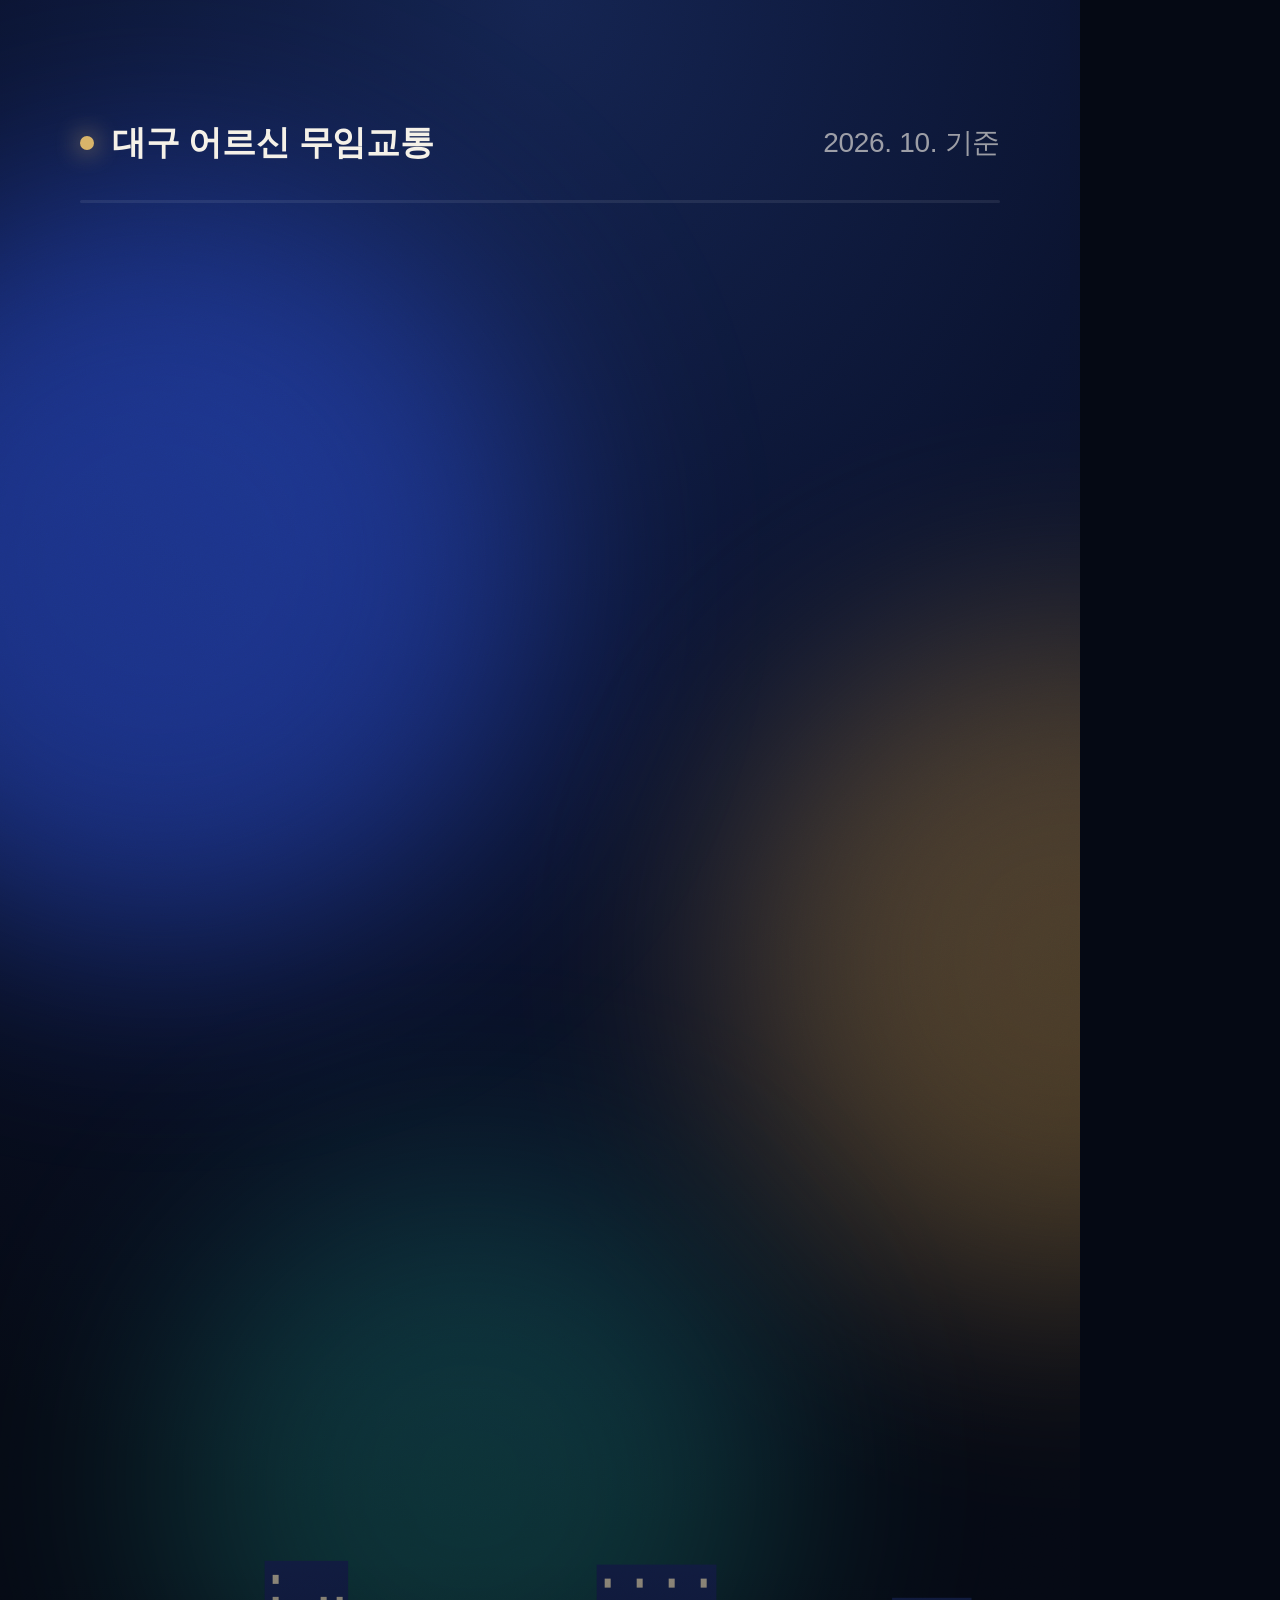
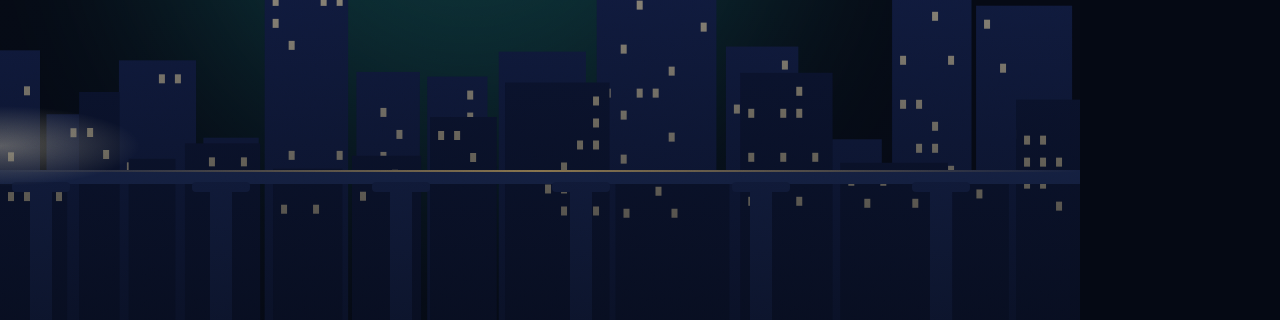
<file: shorts/daegu_senior_metro_premium/scene.html>
<!doctype html>
<html lang="ko">
<head>
<meta charset="utf-8">
<title>대구 어르신 무임교통 쇼츠</title>
<style>
  :root {
    --ink: #f5f1e8;
    --muted: rgba(245, 241, 232, .62);
    --gold: #d8b46a;
    --gold2: #f3dfa8;
    --blue: #6ea8ff;
    --teal: #5fd3c0;
    --rose: #ff8a7a;
    --glass: rgba(255, 255, 255, .06);
    --line: rgba(255, 255, 255, .14);
  }
  * { box-sizing: border-box; margin: 0; padding: 0; }
  html, body { width: 1080px; height: 1920px; overflow: hidden; background: #050914; }
  body { font-family: "Pretendard", sans-serif; color: var(--ink); letter-spacing: -0.02em; }
  #stage { position: relative; width: 1080px; height: 1920px; overflow: hidden;
    background: radial-gradient(120% 80% at 50% 0%, #142451 0%, #0a1330 45%, #050914 100%); }

  /* 배경 오로라 */
  .blob { position: absolute; border-radius: 50%; filter: blur(110px); opacity: .55; }
  #b1 { width: 760px; height: 760px; background: #2b4fd6; left: -220px; top: 120px; }
  #b2 { width: 680px; height: 680px; background: #b8893a; right: -240px; top: 620px; opacity: .38; }
  #b3 { width: 620px; height: 620px; background: #1e8f86; left: 160px; top: 1120px; opacity: .30; }
  #grain { position: absolute; inset: 0; opacity: .07; mix-blend-mode: overlay; }

  /* 상단 */
  #header { position: absolute; top: 120px; left: 80px; right: 80px; display: flex;
    justify-content: space-between; align-items: center; }
  .brand { display: flex; align-items: center; gap: 18px; font-weight: 700; font-size: 34px; }
  .brand i { width: 14px; height: 14px; border-radius: 50%; background: var(--gold);
    box-shadow: 0 0 24px var(--gold); }
  .date { font-size: 28px; color: var(--muted); font-weight: 500; }
  #progress { position: absolute; top: 200px; left: 80px; right: 80px; height: 3px;
    background: rgba(255,255,255,.08); border-radius: 3px; overflow: hidden; }
  #progress b { display: block; height: 100%; width: 0;
    background: linear-gradient(90deg, var(--gold), var(--gold2)); }

  /* 장면 */
  .scene { position: absolute; left: 80px; right: 80px; top: 300px; height: 1060px;
    opacity: 0; will-change: opacity, transform, filter; }
  .a { opacity: 0; will-change: opacity, transform, filter; }
  .eyebrow { font-size: 30px; font-weight: 600; color: var(--gold); letter-spacing: .18em; }
  .h1 { font-size: 112px; font-weight: 800; line-height: 1.12; letter-spacing: -0.04em; }
  .h2 { font-size: 84px; font-weight: 800; line-height: 1.15; letter-spacing: -0.035em; }
  .lead { font-size: 46px; font-weight: 600; color: var(--muted); line-height: 1.4; }
  .goldtxt { background: linear-gradient(100deg, var(--gold) 0%, var(--gold2) 50%, var(--gold) 100%);
    -webkit-background-clip: text; background-clip: text; color: transparent; }
  .rule { height: 4px; width: 0; background: linear-gradient(90deg, var(--gold), transparent);
    border-radius: 4px; }
  .glass { background: var(--glass); border: 1px solid var(--line); border-radius: 44px;
    backdrop-filter: blur(18px); box-shadow: 0 30px 80px rgba(0,0,0,.35),
    inset 0 1px 0 rgba(255,255,255,.08); }
  .pill { display: inline-flex; align-items: center; gap: 14px; padding: 18px 34px;
    border-radius: 999px; font-size: 38px; font-weight: 700;
    background: rgba(216,180,106,.14); border: 1px solid rgba(216,180,106,.45); color: var(--gold2); }
  .small { font-size: 30px; color: var(--muted); font-weight: 500; line-height: 1.5; }
  .num { font-variant-numeric: tabular-nums; }

  /* 자막 */
  .cap { position: absolute; left: 70px; right: 70px; top: 1385px; padding: 30px 40px;
    border-radius: 32px; background: rgba(5, 9, 20, .62); border: 1px solid rgba(255,255,255,.10);
    font-size: 44px; font-weight: 600; line-height: 1.42; text-align: center; opacity: 0;
    word-break: keep-all; }

  /* 하단 모노레일 */
  #city { position: absolute; left: 0; bottom: 0; width: 1080px; height: 360px; }
</style>
</head>
<body>
<div id="stage">
  <div class="blob" id="b1"></div><div class="blob" id="b2"></div><div class="blob" id="b3"></div>

  <svg id="city" viewBox="0 0 1080 360" preserveAspectRatio="none">
    <defs>
      <linearGradient id="fade" x1="0" y1="0" x2="0" y2="1">
        <stop offset="0" stop-color="#050914" stop-opacity="0"/>
        <stop offset="1" stop-color="#050914" stop-opacity="1"/>
      </linearGradient>
      <linearGradient id="beam" x1="0" y1="0" x2="1" y2="0">
        <stop offset="0" stop-color="#d8b46a" stop-opacity="0"/>
        <stop offset=".5" stop-color="#d8b46a" stop-opacity=".9"/>
        <stop offset="1" stop-color="#d8b46a" stop-opacity="0"/>
      </linearGradient>
      <radialGradient id="glow"><stop offset="0" stop-color="#fff3cf" stop-opacity=".9"/>
        <stop offset="1" stop-color="#fff3cf" stop-opacity="0"/></radialGradient>
    </defs>
    <g id="farCity" fill="#101b3f"></g>
    <g id="nearCity" fill="#0b1431"></g>
    <rect x="0" y="210" width="1080" height="14" fill="#1b2a55"/>
    <rect x="0" y="210" width="1080" height="2" fill="url(#beam)"/>
    <g id="pillars" fill="#15224a"></g>
    <g id="train">
      <ellipse cx="560" cy="186" rx="140" ry="40" fill="url(#glow)" opacity=".5"/>
      <rect x="0" y="160" width="520" height="50" rx="24" fill="#e9edf5"/>
      <rect x="0" y="196" width="520" height="6" fill="#d8b46a"/>
      <g id="windows" fill="#1a2b57"></g>
    </g>
    <rect x="0" y="0" width="1080" height="360" fill="url(#fade)" opacity=".55"/>
  </svg>

  <svg id="grain" width="1080" height="1920"><filter id="n"><feTurbulence type="fractalNoise"
    baseFrequency=".9" numOctaves="2" stitchTiles="stitch"/></filter>
    <rect width="100%" height="100%" filter="url(#n)"/></svg>

  <div id="header">
    <div class="brand"><i></i>대구 어르신 무임교통</div>
    <div class="date">2026. 10. 기준</div>
  </div>
  <div id="progress"><b></b></div>

  <!-- 1. 도입 -->
  <section class="scene" data-start="0" data-end="5">
    <div class="eyebrow a" data-at=".2" data-fx="up">DAEGU · SENIOR TRANSIT</div>
    <div style="height:40px"></div>
    <div class="h1 a" data-at=".45" data-fx="blur">대구 어르신</div>
    <div class="h1 a goldtxt" data-at=".75" data-fx="blur">도시철도<br>무임승차</div>
    <div style="height:46px"></div>
    <div class="rule a" data-at="1.2" data-fx="grow" data-w="520"></div>
    <div style="height:46px"></div>
    <div class="lead a" data-at="1.5" data-fx="up">몇 세부터 무료일까요?<br>2026년 기준으로 정리했습니다.</div>
  </section>

  <!-- 2. 2023년 7월 시작 -->
  <section class="scene" data-start="5" data-end="11">
    <div class="eyebrow a" data-at=".2" data-fx="up">01 · 시작</div>
    <div style="height:30px"></div>
    <div class="a" data-at=".4" data-fx="scale" style="font-size:230px;font-weight:800;letter-spacing:-0.05em;line-height:1">
      <span class="goldtxt">2023.7</span></div>
    <div style="height:60px"></div>
    <div class="glass a" data-at="1.0" data-fx="up" style="padding:56px 60px">
      <div class="h2" style="font-size:72px">시내버스<br><span class="goldtxt">75세 이상</span> 무임</div>
      <div style="height:34px"></div>
      <div class="pill a" data-at="1.6" data-fx="scale">광역자치단체 최초</div>
    </div>
    <div style="height:44px"></div>
    <div class="lead a" data-at="2.2" data-fx="up" style="font-size:40px">도시철도는 당시 65세 기준 유지</div>
  </section>

  <!-- 3. 단계적 조정 차트 -->
  <section class="scene" data-start="11" data-end="20">
    <div class="eyebrow a" data-at=".2" data-fx="up">02 · 단계적 조정</div>
    <div style="height:24px"></div>
    <div class="h2 a" data-at=".4" data-fx="blur">2028년, <span class="goldtxt">70세로 통합</span></div>
    <div style="height:40px"></div>
    <div class="glass a" data-at=".8" data-fx="up" style="padding:40px 30px 30px">
      <svg viewBox="0 0 900 640" width="860" height="612">
        <rect class="a" data-at="1.0" data-fx="fade" x="462" y="20" width="124" height="570" rx="20"
          fill="rgba(216,180,106,.12)" stroke="rgba(216,180,106,.4)"/>
        <g font-size="28" font-weight="600" fill="rgba(245,241,232,.55)" text-anchor="middle">
          <text x="80" y="628">2023</text><text x="228" y="628">2024</text><text x="376" y="628">2025</text>
          <text x="524" y="628" fill="#f3dfa8">2026</text><text x="672" y="628">2027</text><text x="820" y="628">2028</text>
        </g>
        <!-- 도시철도: 65→70 -->
        <path class="draw" data-at="1.2" data-dur="1.6" pathLength="1" d="M80 535 L228 490 L376 445 L524 400"
          fill="none" stroke="#6ea8ff" stroke-width="7" stroke-linecap="round"/>
        <path class="a" data-at="2.8" data-fx="fade" d="M524 400 L672 355 L820 310" fill="none"
          stroke="#6ea8ff" stroke-width="6" stroke-dasharray="4 16" stroke-linecap="round"/>
        <!-- 시내버스: 75→70 -->
        <path class="draw" data-at="1.6" data-dur="1.6" pathLength="1" d="M80 85 L228 130 L376 175 L524 220"
          fill="none" stroke="#5fd3c0" stroke-width="7" stroke-linecap="round"/>
        <path class="a" data-at="3.2" data-fx="fade" d="M524 220 L672 265 L820 310" fill="none"
          stroke="#5fd3c0" stroke-width="6" stroke-dasharray="4 16" stroke-linecap="round"/>
        <g font-size="40" font-weight="800" text-anchor="middle" class="num">
          <g fill="#6ea8ff">
            <text class="a" data-at="1.3" data-fx="pop" x="80" y="585">65</text>
            <text class="a" data-at="1.7" data-fx="pop" x="228" y="540">66</text>
            <text class="a" data-at="2.1" data-fx="pop" x="376" y="495">67</text>
            <text class="a" data-at="2.5" data-fx="pop" x="524" y="455" fill="#ffffff" font-size="54">68</text>
            <text class="a" data-at="3.0" data-fx="pop" x="672" y="405" opacity=".6">69</text>
          </g>
          <g fill="#5fd3c0">
            <text class="a" data-at="1.7" data-fx="pop" x="80" y="62">75</text>
            <text class="a" data-at="2.1" data-fx="pop" x="228" y="107">74</text>
            <text class="a" data-at="2.5" data-fx="pop" x="376" y="152">73</text>
            <text class="a" data-at="2.9" data-fx="pop" x="524" y="190" fill="#ffffff" font-size="54">72</text>
            <text class="a" data-at="3.4" data-fx="pop" x="672" y="242" opacity=".6">71</text>
          </g>
        </g>
        <circle class="a" data-at="3.8" data-fx="pop" cx="820" cy="310" r="18" fill="#f3dfa8"/>
        <circle class="a pulse" data-at="3.8" data-fx="fade" cx="820" cy="310" r="40" fill="none"
          stroke="#f3dfa8" stroke-width="3"/>
        <text class="a" data-at="4.0" data-fx="pop" x="828" y="262" font-size="48" font-weight="800"
          fill="#f3dfa8" text-anchor="middle">70세</text>
      </svg>
      <div style="display:flex;gap:44px;justify-content:center;font-size:32px;font-weight:700;margin-top:6px">
        <span style="color:#6ea8ff">● 도시철도</span><span style="color:#5fd3c0">● 시내버스</span>
        <span class="small" style="font-size:28px">점선: 당초 계획</span>
      </div>
    </div>
  </section>

  <!-- 4. 2026년 현재 -->
  <section class="scene" data-start="20" data-end="27">
    <div class="eyebrow a" data-at=".2" data-fx="up">03 · 지금은</div>
    <div style="height:24px"></div>
    <div class="h2 a" data-at=".4" data-fx="blur">2026년 기준</div>
    <div style="height:50px"></div>
    <div class="glass a" data-at=".8" data-fx="left" style="padding:50px 60px;display:flex;align-items:center;gap:50px">
      <div class="num" style="font-size:200px;font-weight:800;line-height:1;color:#6ea8ff;letter-spacing:-0.05em">
        <span class="count" data-at="1.0" data-dur="1.2" data-from="60" data-to="68">68</span></div>
      <div><div style="font-size:52px;font-weight:800">세 이상</div>
        <div class="lead" style="font-size:40px;margin-top:10px">도시철도 · 광역철도<br>무료</div></div>
    </div>
    <div style="height:36px"></div>
    <div class="glass a" data-at="1.8" data-fx="left" style="padding:50px 60px;display:flex;align-items:center;gap:50px">
      <div class="num" style="font-size:200px;font-weight:800;line-height:1;letter-spacing:-0.05em">
        <span class="goldtxt count" data-at="2.0" data-dur="1.2" data-from="80" data-to="72">72</span></div>
      <div><div style="font-size:52px;font-weight:800">세 이상</div>
        <div class="lead" style="font-size:40px;margin-top:10px">시내버스까지<br>모두 무료</div></div>
    </div>
    <div style="height:30px"></div>
    <div class="small a" data-at="3.0" data-fx="up">2026년 1월부터 적용 · 대구 주민등록 어르신, 통합무임교통카드 사용</div>
  </section>

  <!-- 5. 성과 -->
  <section class="scene" data-start="27" data-end="34">
    <div class="eyebrow a" data-at=".2" data-fx="up">04 · 성과</div>
    <div style="height:24px"></div>
    <div class="h2 a" data-at=".4" data-fx="blur">100원 쓰면 <span class="goldtxt">153원</span> 효과</div>
    <div style="height:44px"></div>
    <div style="display:flex;gap:30px">
      <div class="glass a" data-at=".8" data-fx="up" style="flex:1;padding:44px 40px">
        <div class="small">비용 대비 편익(B/C)</div>
        <div class="num goldtxt" style="font-size:150px;font-weight:800;line-height:1.05;letter-spacing:-0.05em">
          <span class="count" data-at="1.0" data-dur="1.4" data-from="0" data-to="1.53" data-dec="2">1.53</span></div>
      </div>
      <div class="glass a" data-at="1.1" data-fx="up" style="flex:1;padding:44px 40px;display:flex;flex-direction:column;align-items:center">
        <div class="small" style="align-self:flex-start">이용자 만족</div>
        <svg viewBox="0 0 200 200" width="190" height="190" style="margin-top:6px">
          <circle cx="100" cy="100" r="80" fill="none" stroke="rgba(255,255,255,.1)" stroke-width="16"/>
          <circle class="ring" data-at="1.3" data-dur="1.6" data-to=".985" cx="100" cy="100" r="80" fill="none"
            stroke="#5fd3c0" stroke-width="16" stroke-linecap="round" pathLength="1"
            transform="rotate(-90 100 100)"/>
          <text x="100" y="116" text-anchor="middle" font-size="46" font-weight="800" fill="#f5f1e8" class="num">
            <tspan class="count" data-at="1.3" data-dur="1.6" data-from="0" data-to="98.5" data-dec="1">98.5</tspan>%</text>
        </svg>
      </div>
    </div>
    <div style="height:30px"></div>
    <div class="glass a" data-at="1.6" data-fx="up" style="padding:44px 50px">
      <div class="small">어르신 시내버스 이용률</div>
      <div style="height:24px"></div>
      <div style="display:flex;align-items:center;gap:24px">
        <span style="width:120px;font-size:32px;font-weight:700;color:var(--muted)">2023</span>
        <div style="flex:1;height:38px;border-radius:20px;background:rgba(255,255,255,.07)">
          <div class="bar" data-at="1.9" data-dur="1.0" data-to="0.5497" style="height:100%;border-radius:20px;background:rgba(245,241,232,.4)"></div></div>
        <span class="num" style="width:150px;text-align:right;font-size:40px;font-weight:800">9.67%</span>
      </div>
      <div style="height:20px"></div>
      <div style="display:flex;align-items:center;gap:24px">
        <span style="width:120px;font-size:32px;font-weight:700;color:var(--gold2)">2025</span>
        <div style="flex:1;height:38px;border-radius:20px;background:rgba(255,255,255,.07)">
          <div class="bar" data-at="2.3" data-dur="1.2" data-to="1" style="height:100%;border-radius:20px;background:linear-gradient(90deg,#d8b46a,#f3dfa8)"></div></div>
        <span class="num goldtxt" style="width:150px;text-align:right;font-size:40px;font-weight:800">17.59%</span>
      </div>
    </div>
    <div style="height:26px"></div>
    <div class="small a" data-at="3.0" data-fx="up">자료: 대구정책연구원 분석(2026. 6. 보도), 2023. 7.~2025. 12.</div>
  </section>

  <!-- 6. 과제 -->
  <section class="scene" data-start="34" data-end="40">
    <div class="eyebrow a" data-at=".2" data-fx="up" style="color:var(--rose)">05 · 과제</div>
    <div style="height:24px"></div>
    <div class="h2 a" data-at=".4" data-fx="blur">재정 부담</div>
    <div style="height:60px"></div>
    <div class="glass a" data-at=".8" data-fx="scale" style="padding:70px 60px;text-align:center">
      <div class="small" style="font-size:36px">최근 5년 도시철도 무임 손실</div>
      <div style="height:20px"></div>
      <div class="num" style="font-size:190px;font-weight:800;line-height:1;letter-spacing:-0.05em;color:#ffb3a6">
        약 <span class="count" data-at="1.1" data-dur="1.6" data-from="0" data-to="2600" data-sep="1">2,600</span><span style="font-size:110px">억</span></div>
      <div style="height:40px"></div>
      <div class="pill a" data-at="2.2" data-fx="scale" style="background:rgba(255,138,122,.12);border-color:rgba(255,138,122,.45);color:#ffd2ca">연평균 500억 원 이상</div>
    </div>
    <div style="height:30px"></div>
    <div class="small a" data-at="2.8" data-fx="up">자료: 대구MBC 보도</div>
  </section>

  <!-- 7. 향후 방향 -->
  <section class="scene" data-start="40" data-end="49">
    <div class="eyebrow a" data-at=".2" data-fx="up">06 · 향후 방향</div>
    <div style="height:24px"></div>
    <div class="h2 a" data-at=".4" data-fx="blur">무엇이 바뀌나</div>
    <div style="height:50px"></div>
    <div style="position:relative;padding-left:70px">
      <div class="vline" data-at=".8" data-dur="2.4" style="position:absolute;left:20px;top:20px;width:4px;height:0;
        background:linear-gradient(#d8b46a,rgba(216,180,106,.15));border-radius:4px"></div>
      <div class="a" data-at="1.0" data-fx="left" style="position:relative;margin-bottom:46px">
        <i style="position:absolute;left:-62px;top:14px;width:28px;height:28px;border-radius:50%;background:#d8b46a;box-shadow:0 0 24px #d8b46a"></i>
        <div class="eyebrow" style="letter-spacing:.05em">2026. 5.</div>
        <div style="font-size:50px;font-weight:800;margin-top:8px">도시철도 65세 환원 공약</div>
        <div class="small">시장 선거 공약</div>
      </div>
      <div class="a" data-at="2.0" data-fx="left" style="position:relative;margin-bottom:46px">
        <i style="position:absolute;left:-62px;top:14px;width:28px;height:28px;border-radius:50%;background:#6ea8ff;box-shadow:0 0 24px #6ea8ff"></i>
        <div class="eyebrow" style="letter-spacing:.05em;color:#6ea8ff">2027. 7.</div>
        <div style="font-size:50px;font-weight:800;margin-top:8px">도시철도 65세 환원 검토</div>
        <div class="small">인수위 관련 보도(2026. 6.)</div>
      </div>
      <div class="a" data-at="3.0" data-fx="left" style="position:relative">
        <i style="position:absolute;left:-62px;top:14px;width:28px;height:28px;border-radius:50%;background:#5fd3c0;box-shadow:0 0 24px #5fd3c0"></i>
        <div class="eyebrow" style="letter-spacing:.05em;color:#5fd3c0">2028. 1.</div>
        <div style="font-size:50px;font-weight:800;margin-top:8px">시내버스 70세 이상 무임</div>
        <div class="small">기존 계획</div>
      </div>
    </div>
    <div style="height:56px"></div>
    <div class="pill a" data-at="4.2" data-fx="scale">조례 개정 전 · 아직 확정 아님</div>
  </section>

  <!-- 8. 마무리 -->
  <section class="scene" data-start="49" data-end="55">
    <div style="height:120px"></div>
    <div class="lead a" data-at=".3" data-fx="up" style="text-align:center">정확한 기준은</div>
    <div style="height:24px"></div>
    <div class="h1 a goldtxt" data-at=".6" data-fx="blur" style="text-align:center;font-size:96px">대구시 · 대구교통공사</div>
    <div style="height:24px"></div>
    <div class="lead a" data-at="1.0" data-fx="up" style="text-align:center">공식 안내로 확인하세요</div>
    <div style="height:70px"></div>
    <div class="rule a" data-at="1.4" data-fx="grow" data-w="920"></div>
    <div style="height:40px"></div>
    <div class="small a" data-at="1.7" data-fx="up" style="text-align:center">
      근거 「대구광역시 어르신 무임교통 지원에 관한 조례」<br>「노인복지법」 제26조 · 2026. 10. 기준</div>
  </section>

  <!-- 자막 -->
  <div class="cap" data-start="0" data-end="5">대구 어르신, 도시철도 무료는 몇 세부터일까요?</div>
  <div class="cap" data-start="5" data-end="11">대구시는 2023년 7월, 광역자치단체 최초로 75세 이상 시내버스 무임을 시작했습니다.</div>
  <div class="cap" data-start="11" data-end="20">도시철도는 65세에서 매년 한 살씩 올리고, 버스는 75세에서 한 살씩 낮춰, 2028년에는 70세로 맞추는 구조입니다.</div>
  <div class="cap" data-start="20" data-end="27">2026년에는 68세부터 도시철도가, 72세부터는 시내버스까지 무료입니다.</div>
  <div class="cap" data-start="27" data-end="34">대구정책연구원 분석 결과 비용 대비 편익은 1.53, 이용자 만족도는 98.5%였습니다.</div>
  <div class="cap" data-start="34" data-end="40">다만 도시철도 무임 손실은 최근 5년간 약 2,600억 원으로, 재정 부담이 과제입니다.</div>
  <div class="cap" data-start="40" data-end="49">도시철도 65세 환원은 2027년 7월 시행이 검토되고 있지만, 조례 개정 전으로 아직 확정되지 않았습니다.</div>
  <div class="cap" data-start="49" data-end="55">정확한 기준은 대구시와 대구교통공사의 공식 안내로 확인하세요.</div>
</div>

<script>
let TOTAL = 55;
const clamp = (v, a = 0, b = 1) => Math.min(b, Math.max(a, v));
const outCubic = p => 1 - Math.pow(1 - p, 3);
const outBack = p => { const c = 1.6; return 1 + (c + 1) * Math.pow(p - 1, 3) + c * Math.pow(p - 1, 2); };
const inOut = p => p < .5 ? 4 * p * p * p : 1 - Math.pow(-2 * p + 2, 3) / 2;

// 하단 도시·모노레일 구성 (고정 시드)
(function buildCity() {
  let s = 42; const rnd = () => (s = (s * 16807) % 2147483647) / 2147483647;
  const ns = "http://www.w3.org/2000/svg";
  const mk = (tag, attrs, parent) => { const e = document.createElementNS(ns, tag);
    for (const k in attrs) e.setAttribute(k, attrs[k]); parent.appendChild(e); return e; };
  for (const [id, base, maxH] of [["farCity", 230, 190], ["nearCity", 260, 120]]) {
    const g = document.getElementById(id);
    for (let rep = 0; rep < 2; rep++) {
      let x = rep * 1080;
      while (x < (rep + 1) * 1080) {
        const w = 40 + rnd() * 80, h = 40 + rnd() * maxH;
        mk("rect", { x, y: base - h, width: w, height: h + 200 }, g);
        for (let wy = base - h + 14; wy < base - 10; wy += 22)
          for (let wx = x + 8; wx < x + w - 10; wx += 16)
            if (rnd() < .22) mk("rect", { x: wx, y: wy, width: 6, height: 9, fill: "#f3dfa8", opacity: .55 }, g);
        x += w + 4 + rnd() * 10;
      }
    }
  }
  const p = document.getElementById("pillars");
  for (let x = 30; x < 2160; x += 180) { mk("rect", { x, y: 224, width: 22, height: 140 }, p);
    mk("rect", { x: x - 18, y: 222, width: 58, height: 10, rx: 4 }, p); }
  const w = document.getElementById("windows");
  for (let x = 24; x < 500; x += 44) mk("rect", { x, y: 170, width: 30, height: 18, rx: 6 }, w);
})();

const scenes = [...document.querySelectorAll(".scene")];
const caps = [...document.querySelectorAll(".cap")];

function sceneAlpha(t, a, b) {
  const inP = outCubic(clamp((t - a) / .6)), outP = clamp((t - (b - .45)) / .45);
  return { a: inP * (1 - outP), out: outP };
}

function fx(el, p, kind) {
  const e = outCubic(p);
  switch (kind) {
    case "up": el.style.transform = `translateY(${(1 - e) * 50}px)`; break;
    case "left": el.style.transform = `translateX(${(1 - e) * -70}px)`; break;
    case "scale": el.style.transform = `scale(${.86 + .14 * outBack(p)})`; break;
    case "pop": el.style.transformBox = "fill-box"; el.style.transformOrigin = "center";
      el.style.transform = `scale(${p === 0 ? .4 : .4 + .6 * outBack(p)})`; break;
    case "blur": el.style.transform = `translateY(${(1 - e) * 24}px)`; el.style.filter = `blur(${(1 - e) * 18}px)`; break;
    case "grow": el.style.width = `${e * Number(el.dataset.w)}px`; break;
  }
  el.style.opacity = kind === "grow" ? (p > 0 ? 1 : 0) : e;
}

function fmt(v, el) {
  const dec = Number(el.dataset.dec || 0);
  const s = v.toFixed(dec);
  return el.dataset.sep ? Number(s).toLocaleString("ko-KR") : s;
}

// narrate.py 가 만든 timeline.json(내레이션 길이에 맞춘 장면 시각)을 적용한다.
window.applyTimeline = function (tl) {
  TOTAL = tl.total;
  scenes.forEach((sc, i) => { sc.dataset.start = tl.scenes[i][0]; sc.dataset.end = tl.scenes[i][1]; });
  caps.forEach((c, i) => {
    c.dataset.start = tl.scenes[i][0]; c.dataset.end = tl.scenes[i][1];
    if (tl.captions) c.textContent = tl.captions[i];
  });
};

window.renderAt = function (t) {
  document.querySelector("#progress b").style.width = `${(t / TOTAL) * 100}%`;
  // 배경 움직임
  document.getElementById("b1").style.transform = `translate(${Math.sin(t * .21) * 80}px, ${Math.cos(t * .17) * 60}px)`;
  document.getElementById("b2").style.transform = `translate(${Math.cos(t * .19) * 90}px, ${Math.sin(t * .23) * 70}px)`;
  document.getElementById("b3").style.transform = `translate(${Math.sin(t * .13) * 70}px, ${Math.cos(t * .29) * 50}px)`;
  document.getElementById("farCity").setAttribute("transform", `translate(${-((t * 14) % 1080)} 0)`);
  document.getElementById("nearCity").setAttribute("transform", `translate(${-((t * 34) % 1080)} 0)`);
  document.getElementById("pillars").setAttribute("transform", `translate(${-((t * 80) % 180)} 0)`);
  const cycle = 9, tp = (t % cycle) / cycle;
  document.getElementById("train").setAttribute("transform", `translate(${-560 + inOut(tp) * 1700} 0)`);

  for (const sc of scenes) {
    const a = Number(sc.dataset.start), b = Number(sc.dataset.end);
    const { a: alpha, out } = sceneAlpha(t, a, b);
    sc.style.opacity = alpha;
    sc.style.transform = `translateY(${-out * 40}px) scale(${1 + out * .02})`;
    sc.style.filter = out > 0 ? `blur(${out * 10}px)` : "none";
    sc.style.visibility = alpha > 0.001 ? "visible" : "hidden";
    if (alpha <= 0.001) continue;
    const lt = t - a;
    sc.querySelectorAll(".a").forEach(el => fx(el, clamp((lt - Number(el.dataset.at)) / Number(el.dataset.dur || .8)), el.dataset.fx));
    sc.querySelectorAll(".draw").forEach(el => {
      const p = inOut(clamp((lt - Number(el.dataset.at)) / Number(el.dataset.dur)));
      el.style.strokeDasharray = "1"; el.style.strokeDashoffset = String(1 - p); el.style.opacity = p > 0 ? 1 : 0;
    });
    sc.querySelectorAll(".count").forEach(el => {
      const p = outCubic(clamp((lt - Number(el.dataset.at)) / Number(el.dataset.dur)));
      const from = Number(el.dataset.from), to = Number(el.dataset.to);
      el.textContent = fmt(from + (to - from) * p, el);
    });
    sc.querySelectorAll(".ring").forEach(el => {
      const p = outCubic(clamp((lt - Number(el.dataset.at)) / Number(el.dataset.dur)));
      el.style.strokeDasharray = "1"; el.style.strokeDashoffset = String(1 - p * Number(el.dataset.to));
    });
    sc.querySelectorAll(".bar").forEach(el => {
      const p = outCubic(clamp((lt - Number(el.dataset.at)) / Number(el.dataset.dur)));
      el.style.width = `${p * Number(el.dataset.to) * 100}%`;
    });
    sc.querySelectorAll(".vline").forEach(el => {
      const p = inOut(clamp((lt - Number(el.dataset.at)) / Number(el.dataset.dur)));
      el.style.height = `${p * 470}px`;
    });
    sc.querySelectorAll(".pulse").forEach(el => {
      const k = ((lt - 3.8) % 1.6) / 1.6;
      if (lt > 3.8) { el.style.transformBox = "fill-box"; el.style.transformOrigin = "center";
        el.style.transform = `scale(${.6 + k * .9})`; el.style.opacity = 1 - k; }
    });
  }
  for (const c of caps) {
    const a = Number(c.dataset.start), b = Number(c.dataset.end);
    const inP = outCubic(clamp((t - a - .3) / .5)), outP = clamp((t - (b - .35)) / .35);
    c.style.opacity = inP * (1 - outP);
    c.style.transform = `translateY(${(1 - inP) * 20}px)`;
  }
};
window.renderAt(0);
</script>
</body>
</html>
</file>
